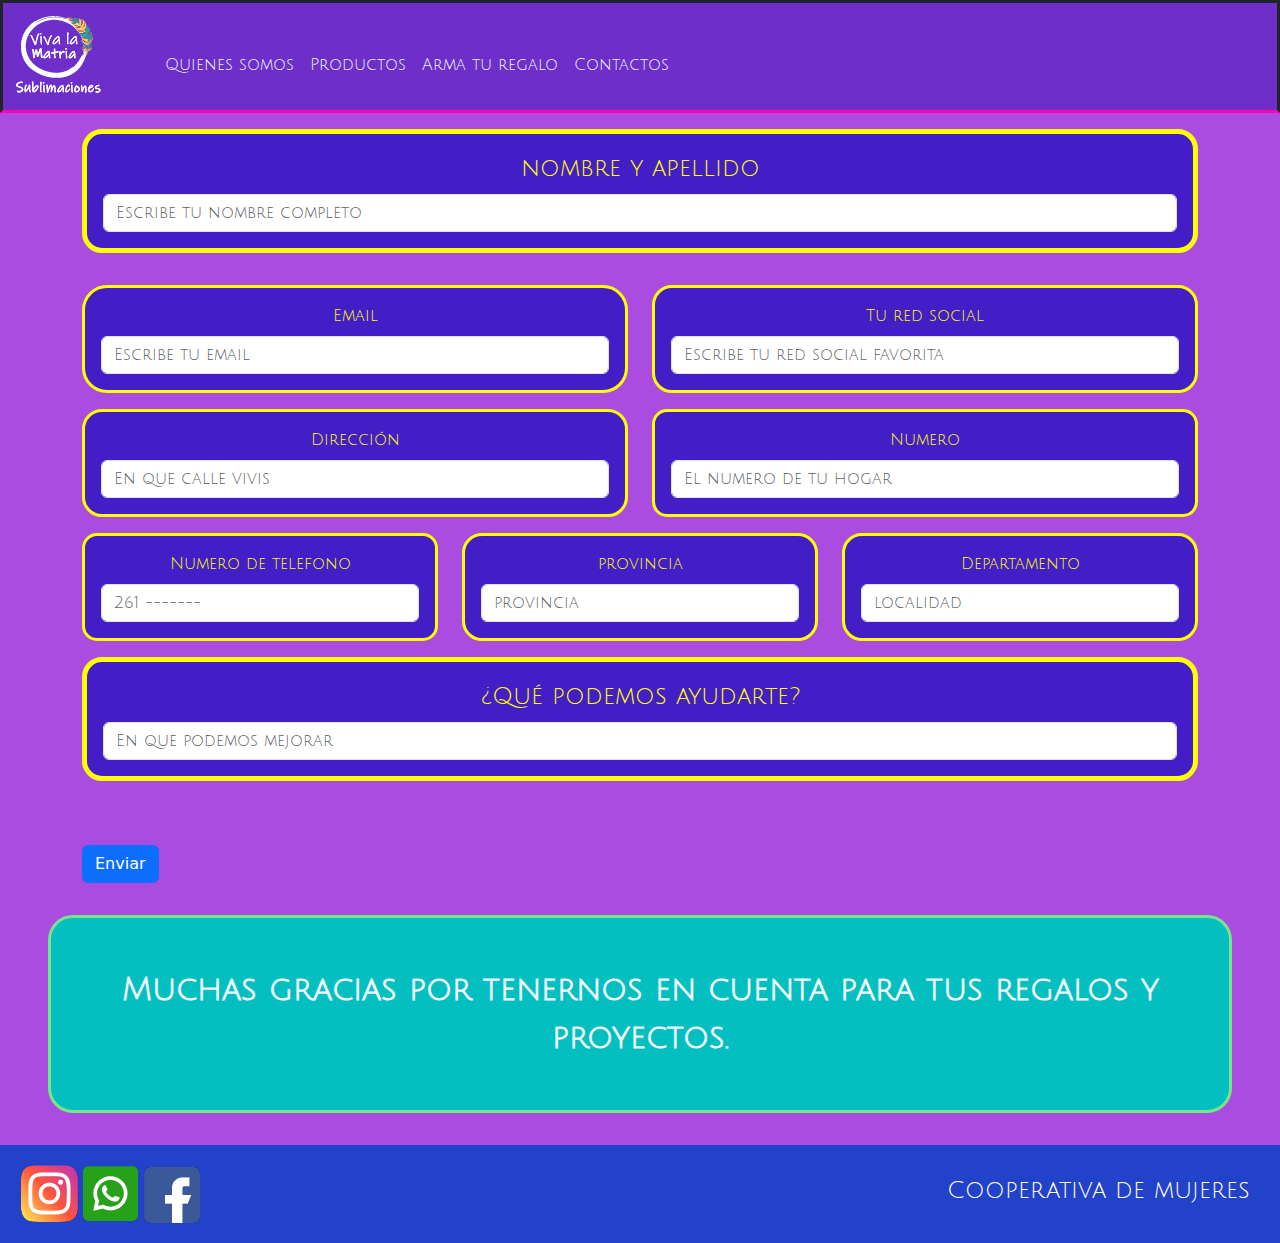
<file: Desktop/carpeta raiz/pages/contactos.html>
<!DOCTYPE html>
<html lang="en">
<head>
    <meta charset="UTF-8">
    <meta name="viewport" content="width=device-width, initial-scale=1.0">
    <link href="https://cdn.jsdelivr.net/npm/bootstrap@5.3.3/dist/css/bootstrap.min.css" rel="stylesheet" integrity="sha384-QWTKZyjpPEjISv5WaRU9OFeRpok6YctnYmDr5pNlyT2bRjXh0JMhjY6hW+ALEwIH" crossorigin="anonymous">
    <title>contactos</title>
    <link rel="stylesheet" href="../css/main.css">
</head>
<body>
  <nav class="navbar navbar-expand-lg navbar-light">
    <div class="container-fluid">
      <a class="navbar-brand" href="../index.html">
        <img src="../imagenes/blacxo.png" alt="">
      </a>
      <button class="navbar-toggler bg-light" type="button" data-bs-toggle="collapse" data-bs-target="#navbarNavAltMarkup" aria-controls="navbarNavAltMarkup" aria-expanded="false" aria-label="Toggle navigation">
        <span class="navbar-toggler-icon bg-light"></span>
      </button>
      <div class="collapse navbar-collapse" id="navbarNavAltMarkup">
        <div class="navbar-nav">
          
          <a class="nav-link" href="../pages/nostros.html">Quienes somos</a>
          <a class="nav-link" href="../pages/produc.html">Productos</a>
          <a class="nav-link" href="../pages/armatupack.html">Arma tu regalo</a>
          <a class="nav-link" href="../pages/contactos.html">Contactos</a>
          
        </div>
      </div>
    </div>
  </nav>
  <main class="contactosGeneral">
    <div class="container">
      <div class="row">
        <div class="col-12">
          <div class="nombreApellido">
            <label for="emailInput" class="form-label">nombre y apellido</label>
            <input type="email" class="form-control" id="emailInput" placeholder="Escribe tu nombre completo">
          </div>

        </div>
        <div class="col-6">
          <div class="mail">
            <label for="emailInput" class="form-label">Email</label>
            <input type="email" class="form-control" id="emailInput" placeholder="Escribe tu email">
          </div>
          </div>
        <div class="col-6">
           <div class="redsocial">
              <label for="inputSocial" class="form-label"> Tu red social</label>
              <input type="text" class="form-control" id="inputSocial" placeholder="Escribe tu red social favorita">
            </div>
        </div>
        <div class="col-6">
           <div class="direccion">
              <label for="inputDireccionl" class="form-label"> Dirección</label>
              <input type="text" class="form-control" id="inputDireccion" placeholder="En que calle vivis">
           </div>
         
          </div>
        <div class="col-6">
          <div class="numero">
            <label for="inputNumber" class="form-label"> Numero</label>
            <input type="text" class="form-control" id="inputNumber" placeholder="El numero de tu hogar">
          </div>
          
        </div>  
        <div class="col-4">
          <div class="tel">
              <label for="inputNumberTel" class="form-label"> Numero de telefono</label>
              <input type="text" class="form-control" id="inputNumberTel" placeholder="261 -------">
          </div>
        </div>
        <div class="col-4">
           <div class="provincia">
             <label for="inputProvince" class="form-label"> provincia</label>
              <input type="text" class="form-control" id="inputProvince" placeholder="provincia">
            </div>
              
        </div>
        <div class="col-4">
          <div class="departamento">
           <label for="inputState" class="form-label"> Departamento</label>
           <input type="text" class="form-control" id="inputState" placeholder="localidad">
         </div>
        </div>
        <div class="col-12">
          <div class="quePodemos">
           <label for="inputcoment" class="form-label"> ¿Qué podemos ayudarte?</label>
           <input type="text" class="form-control" id="inputcoment" placeholder="En que podemos mejorar">
          </div>
        </div>

         <div class="col-6">
            <div class="enviar"></div>
              <button type="submit" class="btn btn-primary">
               Enviar
              </button>
            </div>
          </div>
    </div>
      <div class="row-8">
        <div class="ContactoMujeres">
           <p class="contac"> Muchas gracias por tenernos en cuenta para tus regalos y proyectos. </p>
            
          </div>

      </div>

    </div>
    

    
  <footer>
    <div class="foote">
              
      <div class="iconos">
          <img src="../imagenes/I.png" alt="">
          <img src="../imagenes/Recurso 4.png" alt="">
          <img src="../imagenes/Recurso 5.png" alt="">
      </div>
      
      
      <div class="titu">
          <h2 class="coope">Cooperativa de mujeres</h2>
      </div>
        
  
        
    </div>
      
  </footer>
  <script src="https://cdn.jsdelivr.net/npm/bootstrap@5.3.3/dist/js/bootstrap.bundle.min.js" integrity="sha384-YvpcrYf0tY3lHB60NNkmXc5s9fDVZLESaAA55NDzOxhy9GkcIdslK1eN7N6jIeHz" crossorigin="anonymous"></script>
  
    
</body>
  
</html>
</file>
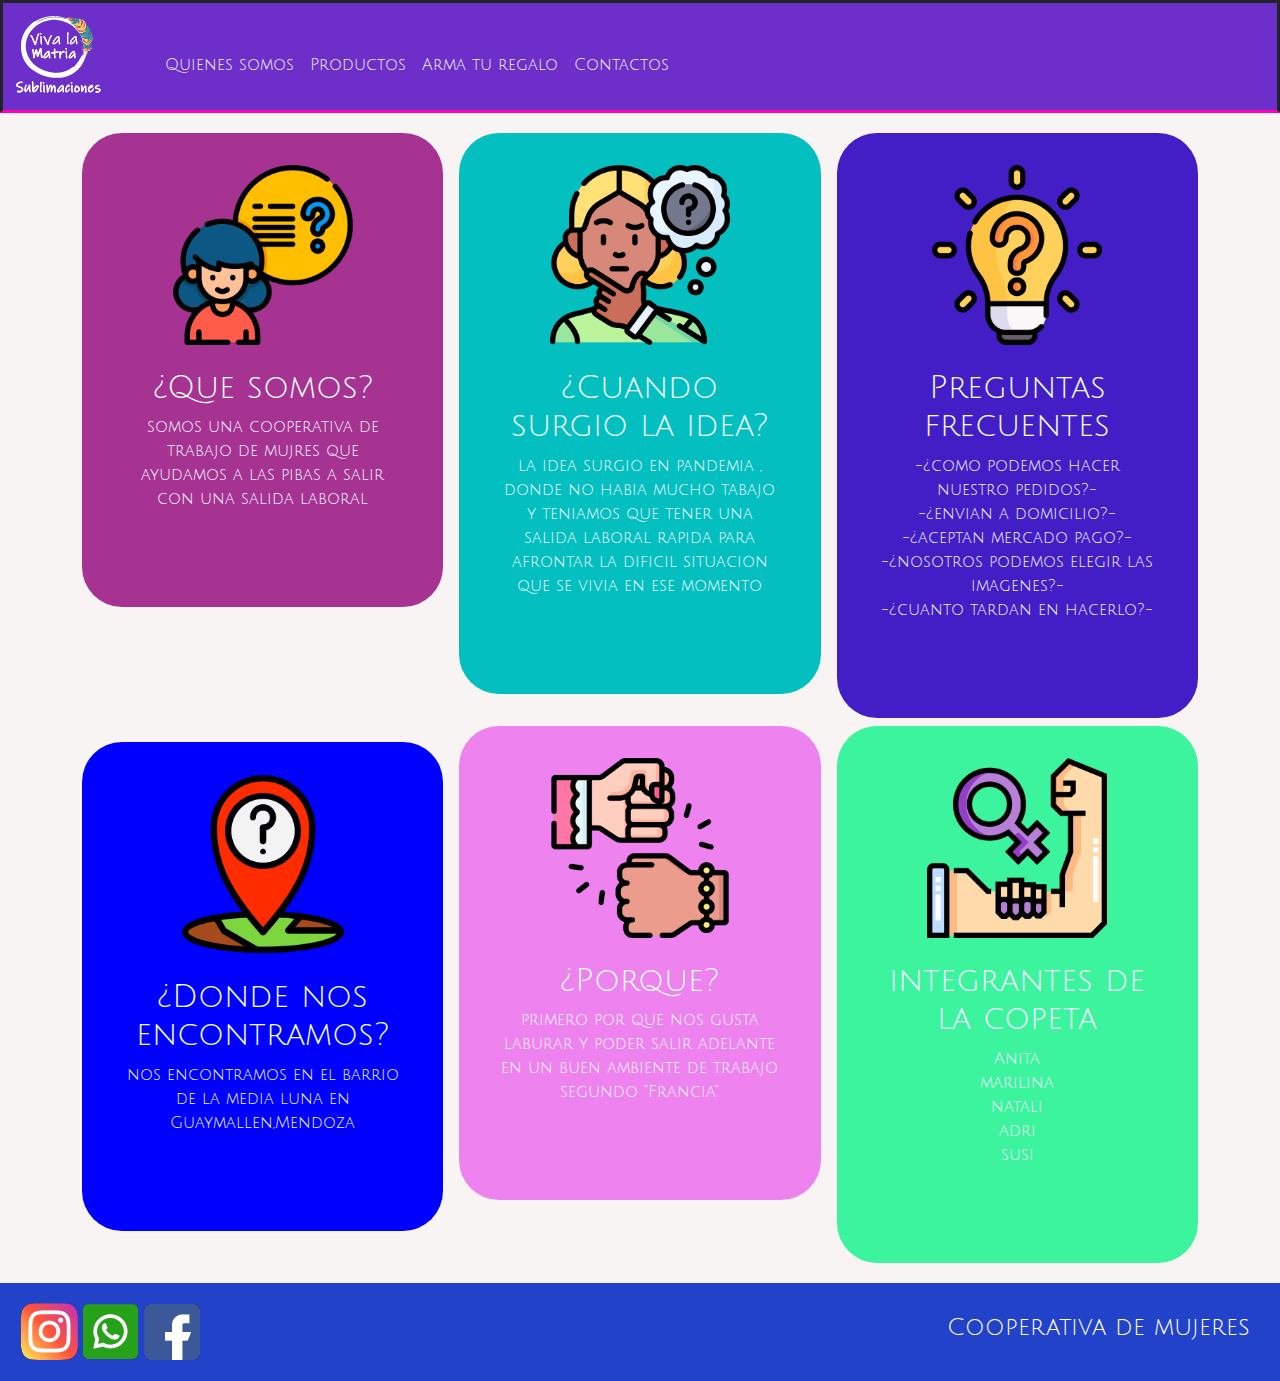
<file: Desktop/carpeta raiz/pages/nostros.html>
<!DOCTYPE html>
<html lang="en">
<head>
    <meta charset="UTF-8">
    <meta name="viewport" content="width=device-width, initial-scale=1.0">
    <link href="https://cdn.jsdelivr.net/npm/bootstrap@5.3.3/dist/css/bootstrap.min.css" rel="stylesheet" integrity="sha384-QWTKZyjpPEjISv5WaRU9OFeRpok6YctnYmDr5pNlyT2bRjXh0JMhjY6hW+ALEwIH" crossorigin="anonymous">
    <title>nosotros</title>
    <link rel="stylesheet" href="../css/main.css">
    
</head>
<body>
    <nav class="navbar navbar-expand-lg navbar-light">
        <div class="container-fluid">
          <a class="navbar-brand" href="../index.html">
            <img src="../imagenes/blacxo.png" alt="">
          </a>
          <button class="navbar-toggler bg-light" type="button" data-bs-toggle="collapse" data-bs-target="#navbarNavAltMarkup" aria-controls="navbarNavAltMarkup" aria-expanded="false" aria-label="Toggle navigation">
            <span class="navbar-toggler-icon bg-light"></span>
          </button>
          <div class="collapse navbar-collapse" id="navbarNavAltMarkup">
            <div class="navbar-nav">
              
              <a class="nav-link" href="../pages/nostros.html">Quienes somos</a>
              <a class="nav-link" href="../pages/produc.html">Productos</a>
              <a class="nav-link" href="../pages/armatupack.html">Arma tu regalo</a>
              <a class="nav-link" href="../pages/contactos.html">Contactos</a>
              
            </div>
          </div>
        </div>
      </nav>
    <main class="nosotros">
        <div class="container">
            <div class="row g-3">
                <div class="col col col col-sm-12 col-md-6 col-lg-4">
                   <div class="que"> 
                     <img src="../imagenes/pregunta.png" alt="">
                     <br>
                     <br>
                     <h2>¿Que somos?</h2>
                      <p>somos una cooperativa de trabajo de mujres que ayudamos  a las pibas a salir con una salida laboral </p>
                    </div>           
                </div>
                <div class="col col col col-sm-12 col-md-6 col-lg-4">
                    <div class="cuando">
                     <img src="../imagenes/pensar-pregunta.png" alt="">
                     <br>
                     <br>
                     <h2>¿Cuando surgio la idea?</h2>
                     <p>la idea surgio en pandemia , donde no habia mucho tabajo y teniamos que tener una salida laboral rapida para afrontar la dificil situacion que se vivia en ese momento</p>
                    </div>     
                </div>

                <div class="col col col col-sm-12 col-md-6 col-lg-4">
                    <div class="preguntas">
                     <img src="../imagenes/bombilla.png" alt="">
                     <br>
                     <br>
                     <h2>Preguntas frecuentes</h2>
                      <p>-¿como podemos hacer nuestro pedidos?- 
                        <br>
                        -¿envian a domicilio?-
                        <br>
                        -¿aceptan mercado pago?-
                        <br>
                        -¿nosotros podemos elegir las imagenes?-
                        <br>
                        -¿cuanto tardan en hacerlo?-

                      </p>
                    </div>
                </div>
            </div>
            <div class="row g-3">
                <div class="colcol col col-sm-12 col-md-6 col-lg-4">
                    <div class="donde">
                     <img src="../imagenes/localizacion.png" alt="">
                     <br>
                     <br>
                     <h2>¿Donde nos encontramos?</h2>
                     <p>nos encontramos en el barrio de la media luna en Guaymallen,Mendoza </p>
                    </div>   
                </div>
                <div class="colcol col col-sm-12 col-md-6 col-lg-4">
                    <div class="porque">
                      <img src="../imagenes/puno.png" alt="">
                      <br>
                     <br>
                      <h2>¿Porque?</h2>
                      <p>primero por que nos gusta laburar y poder salir adelante en un buen ambiente de trabajo
                        <br>
                        segundo "Francia"
                      </p>
                    </div>     
                </div>
                <div class="colcol col col-sm-12 col-md-6 col-lg-4">
                    <div class="integra">
                     <img src="../imagenes/mujer-fuerte.png" alt="">
                     <br>
                     <br>
                     <h2>integrantes de la copeta</h2>
                     <p>Anita
                      <br>
                       marilina
                       <br>
                       natali
                       <br>
                       adri
                       <br>
                       susi
                     </p>
                    </div>
                </div>
            </div>
        </div>
    </main>
    <footer>
        <div class="foote">
              
            <div class="iconos">
                <img src="../imagenes/I.png" alt="">
                <img src="../imagenes/Recurso 4.png" alt="">
                <img src="../imagenes/Recurso 5.png" alt="">
            </div>
            
            
            <div class="titu">
                <h2 class="coope">Cooperativa de mujeres</h2>
            </div>
              
    </footer>
    <script src="https://cdn.jsdelivr.net/npm/bootstrap@5.3.3/dist/js/bootstrap.bundle.min.js" integrity="sha384-YvpcrYf0tY3lHB60NNkmXc5s9fDVZLESaAA55NDzOxhy9GkcIdslK1eN7N6jIeHz" crossorigin="anonymous"></script>
</body>
    
</html>
</file>
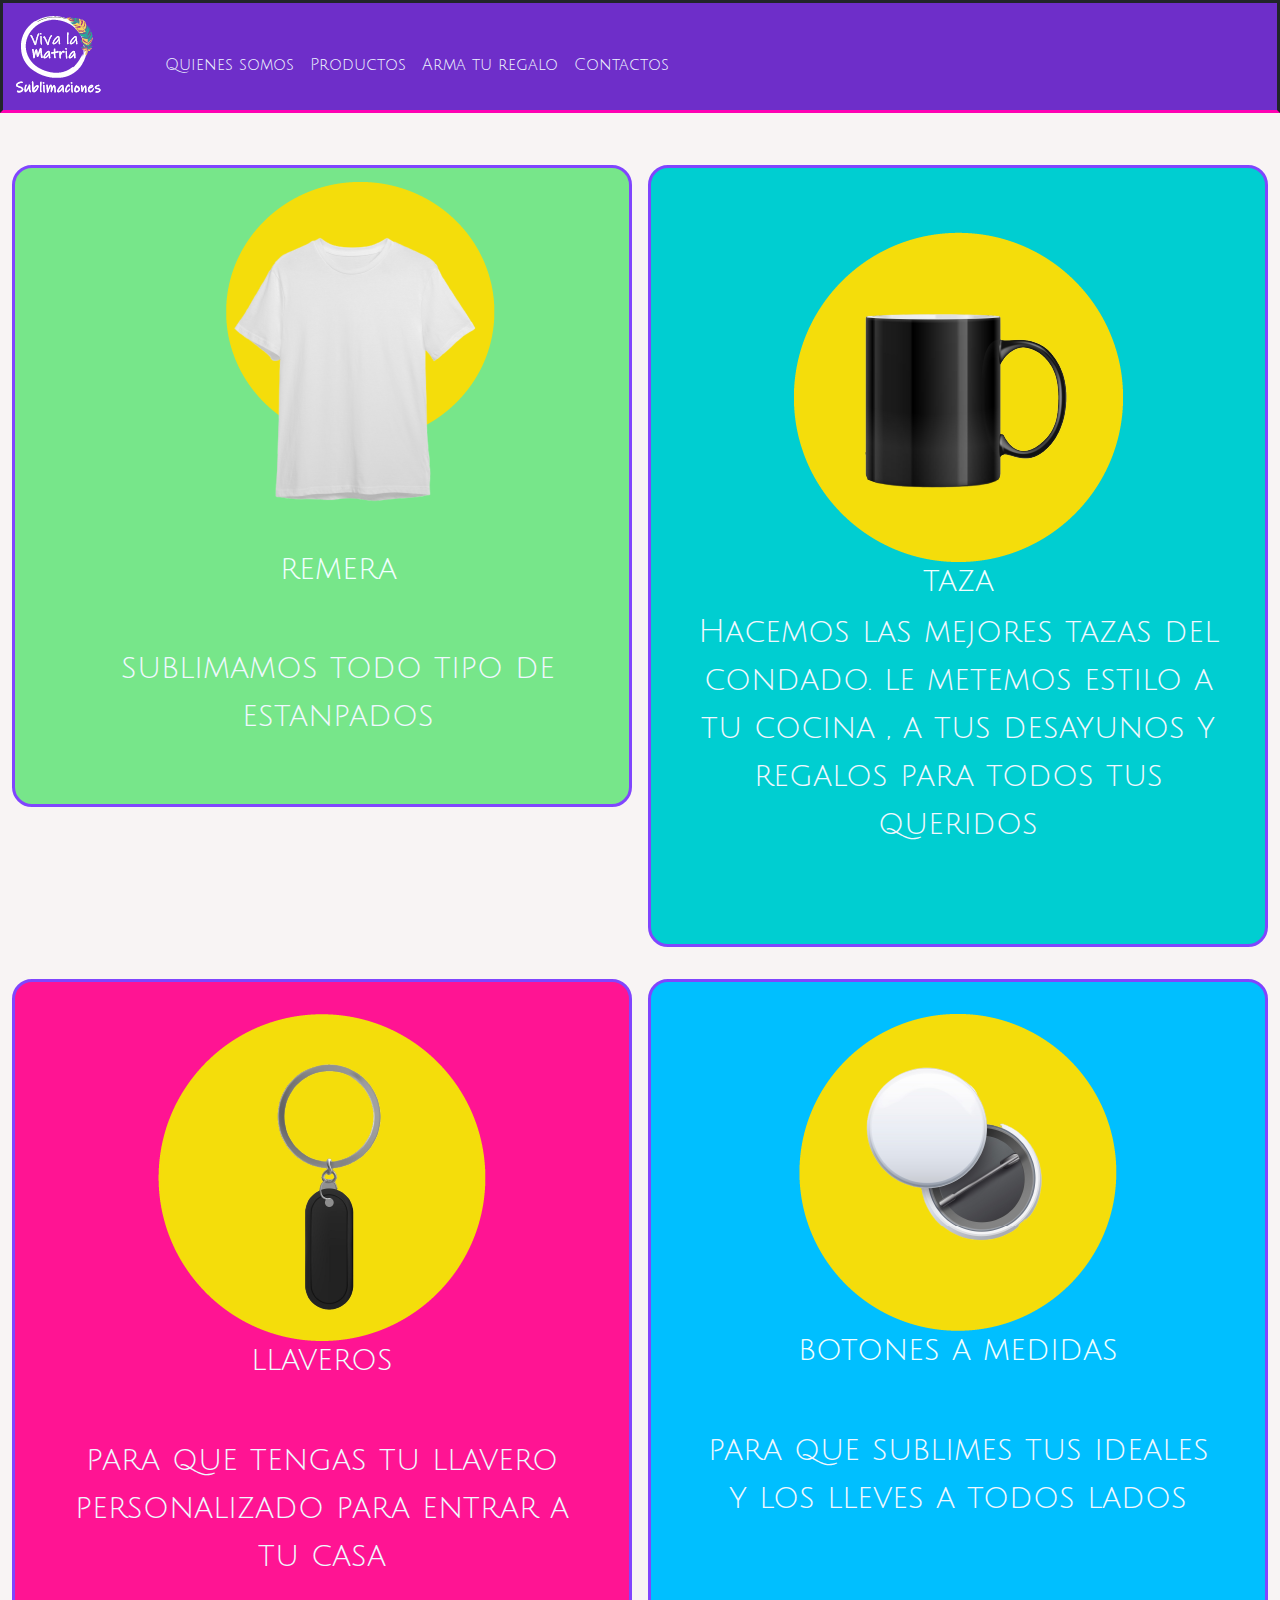
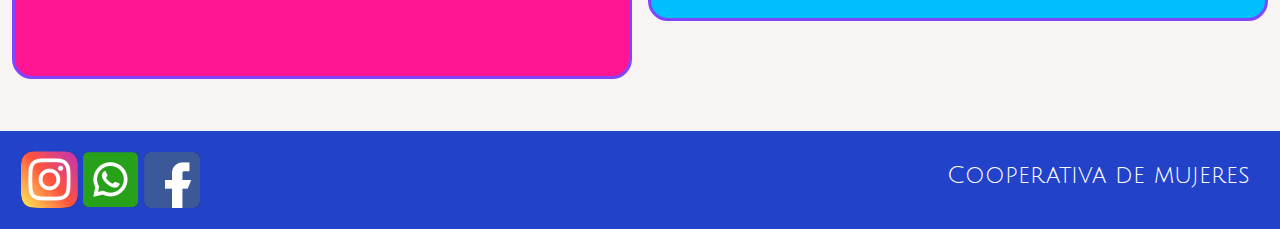
<file: Desktop/carpeta raiz/pages/produc.html>
<!DOCTYPE html>
<html lang="en">
<head>
    <meta charset="UTF-8">
    <meta name="viewport" content="width=device-width, initial-scale=1.0">
    <link href="https://cdn.jsdelivr.net/npm/bootstrap@5.3.3/dist/css/bootstrap.min.css" rel="stylesheet" integrity="sha384-QWTKZyjpPEjISv5WaRU9OFeRpok6YctnYmDr5pNlyT2bRjXh0JMhjY6hW+ALEwIH" crossorigin="anonymous">
    <title>productos</title>
    <link rel="stylesheet" href="../css/main.css">
</head>
<body>
    <nav class="navbar navbar-expand-lg navbar-light">
        <div class="container-fluid">
          <a class="navbar-brand" href="../index.html">
            <img src="../imagenes/blacxo.png" alt="">
          </a>
          <button class="navbar-toggler bg-light" type="button" data-bs-toggle="collapse" data-bs-target="#navbarNavAltMarkup" aria-controls="navbarNavAltMarkup" aria-expanded="false" aria-label="Toggle navigation">
            <span class="navbar-toggler-icon bg-light"></span>
          </button>
          <div class="collapse navbar-collapse" id="navbarNavAltMarkup">
            <div class="navbar-nav">
              
              <a class="nav-link" href="../pages/nostros.html">Quienes somos</a>
              <a class="nav-link" href="../pages/produc.html">Productos</a>
              <a class="nav-link" href="../pages/armatupack.html">Arma tu regalo</a>
              <a class="nav-link" href="../pages/contactos.html">Contactos</a>
              
            </div>
          </div>
        </div>
      </nav>
        
    </header>     
    <main>
      <main class="nosotros">
        <div class="container-fluid ">
            <div class="row g-3">
                <div class="col col-sm-12 col-md-6 col-lg-6">
                     <div class="productoremera">
                         <img class="imagen1" src="../imagenes/remera.png" alt="">
                         <h2 class="remera" >remera</h2>
                          <br>
                          <p>sublimamos todo tipo de estanpados </p>
                     </div>
                </div>
                <div class="col col col-sm-12 col-md-6 col-lg-6">
                  <div class="productotaza">
                    <img class="imagen2" src="../imagenes/Recurso 2.png" alt="">
                    <br>
                    <h2 class="taza">taza</h2>
                    <p>Hacemos las mejores tazas del condado. le metemos estilo a tu cocina , a tus desayunos y regalos para todos tus queridos</p>
                   </div>
              </div>

                
            </div>
            <div class="row g-3">
                <div class="col col-sm-12 col-md-6 col-lg-6">
                    <div class="productollavero">
                      <img class="imagen3" src="../imagenes/Recurso 3.png" alt="">
                      <h2 class="llavero">llaveros</h2>
                      <br>
                      <p>para que tengas tu llavero personalizado para entrar a tu casa </p>
                    </div>   
                </div>
                <div class="col col col-sm-12 col-md-6 col-lg-6">
                    <div class="botones">
                      <img class="imagen4" src="../imagenes/boton.png" alt="">
                      <h2 class="boton">botones a medidas</h2>
                      <br>
                      <p>para que sublimes tus ideales y los lleves a todos lados </p>
                    </div>     
                </div>
                
            </div>
        </div>
    </main> 
    
    <footer>
        <div class="foote">
              
            <div class="iconos">
                <img src="../imagenes/I.png" alt="">
                <img src="../imagenes/Recurso 4.png" alt="">
                <img src="../imagenes/Recurso 5.png" alt="">
            </div>
            
            
            <div class="titu">
                <h2 class="coope">Cooperativa de mujeres</h2>
            </div>
              
        
              
        </div>
        
    </footer>
    <script src="https://cdn.jsdelivr.net/npm/bootstrap@5.0.2/dist/js/bootstrap.bundle.min.js" integrity="sha384-MrcW6ZMFYlzcLA8Nl+NtUVF0sA7MsXsP1UyJoMp4YLEuNSfAP+JcXn/tWtIaxVXM" crossorigin="anonymous"></script>
</body>
</html>
</file>
<file: Desktop/carpeta raiz/css/main.css>
@font-face {
  font-family:"juli" ;
  src: url("../font/juli.ttf");
}

*{margin:0;
padding: 0;
box-sizing:border-box;}


nav{
    background-color:#6E2EC9;
    border-bottom-color: rgb(255, 0, 179);
    border-style:solid ; 
    
   
ul
  {
    color: rgb(240, 248, 255);font-family: "juli";font:20px; list-style-type:none; text-decoration: none; 
  }
 
  
  
  
 ol { list-style: none;}

footer {background-color: #8045FE;
width:1850px;
grid-area:footer;
}



    
ol li {display:inline-block;
       padding-inline-start:30px;
       color: aliceblue;
      
       
      }  
.textos1
{ text-align: center;
  font-family:"juli";
  color: aliceblue;
  font-size:xx-large;
  background-color:turquoise;
  border-color: white ;
  padding: 9rem ;
  grid-area: titulo ;
 
 
}
      
.imagentaza 
  {text-align: center;
   background-color: #2342ca;
   border: 5px;
   border-color: aliceblue;
   padding: 13rem;
   grid-area: imagen;
    
          
} 

}
       



.precios {background-color: aqua;
        text-align: right;}

.titulo2 {font-size: large;}
.contac { 
        font-family:"juli";
        font-size: large;
        font-weight: bold;
       }
.contenedor{
  display:grid;
  gap:10px;
  justify-content: space-between;
  align-items:center center;
  grid-template-areas: 
  "imagen titulo"
  "imagen descripcion"
  ;
}
.cuerponostros{ 
  background-color: aliceblue;
  width:1850px
}
.foote{
  display: flex;
  justify-content: space-between;
  align-items: center;
  padding-top: 20px;
  padding-bottom:  20px;
  padding-left:20px ;
  padding-right: 20px;
  background-color: #2342ca; 
 }
 .coope{ font-family:"juli";
font-size:x-large;
color:white;
}
a{text-decoration: none;
color: aliceblue;
}
.descripcion{ background-color: #77E68A;
font-family: "juli";
color: aliceblue;
font-size:x-small;
grid-area:descripcion;
padding-top:2rem;

  padding-bottom: 3rem;
  padding-left:4rem ;
  padding-right: 5rem;
}


.productoremera{
  background-color: #77E68A;
color: aliceblue;
font-family: "juli";
font-size: xx-large;
text-align: center;
padding-left:2rem;
justify-content: center;
border-radius:20px;
border-color: #8045FE;
border-style:solid;
margin-top:2rem; 



}
.productotaza{
  background-color: darkturquoise;
  color: aliceblue;
  font-family: "juli";
  font-size: xx-large;
  grid-area: taza;
  padding:2rem;
  border-radius:20px;
  text-align: center;
  margin-top:2rem;
  margin-bottom:2rem;
  border-color: #8045FE;
  border-style:solid; 
}
.productollavero{
  background-color: deeppink;
  color: aliceblue;
  font-family: "juli";
  font-size: xx-large;
  grid-area: llavero;
  border-radius:20px;
  text-align: center;
  padding:2rem;
  margin-bottom:2rem;
  border-color: #8045FE;
  border-style:solid; 

  
}
.botones{
  background-color: deepskyblue;
  color: aliceblue;
  font-family: "juli";
  font-size: xx-large;
  grid-area:boton;
  text-align: center;
  padding:2rem;
  border-radius:20px;
  border-color: #8045FE;
  border-style:solid ;
}

.productoss{
  display: grid;
  gap: 1rem;
  grid-template-columns:1fr 1fr;
  grid-template-rows:1fr 1fr ;
 
  grid-template-areas: 
  "remera taza"
  "boton llavero"
 }

p{
  text-align: center ;
  padding-bottom:3rem ;
}
.remera{
  text-align: center;
}
.taza{
  text-align: center;
  
}
.llavero{
  text-align: center;
}
.boton{
  text-align: center;
}
.imagen1{ justify-content: center;
  text-align: center;
  text-align: center;
  
}
.imagen2{
  padding-top:2rem;
  align-items: center;
}
.imagen3{
  padding-left:2rem
  padding-top:2rem ;
  align-items:center;
}

.imagen4{
  padding-left:
  padding-top:2rem ;}
  @media (width < 600px) 
  {
   .contenedor {
     grid-template-columns:1fr;
     grid-template-rows: 1fr 1fr 2fr;
     grid-template-areas:
     "imagen"
     "titulo"
     "descripcion"
   }
   .barra{
     display: inline;
    justify-content:left;
    padding-top:0px;
    padding-left:0%;
    padding-right:0%;
    width:100%;
   } 
   .foote{
     display: block;
     align-items: center;
   }
   .descripcion{
     font-size: xx-large;
     text-align: center;
     justify-content: center;
     width: 1080px;
     padding-left:13rem ;
     padding-bottom:13rem ;
     padding-top:13rem;
     padding-right:13rem;
     
 
   }
   .imagentaza{
     padding-left:0rem;
     padding-right:1rem;
     justify-content: left;
     }
     
   
     
     
 } 
 @media (width < 600px){.productoss {
  grid-template-columns:1fr 1fr 1fr 1fr ;
  grid-template-rows:1fr;
  grid-template-areas: 
  "remera" 
  "taza"
  "boton" 
  "llavero"}

 }
 
 
 .nosotros{
  padding-top:20px ;
  padding-bottom:20px ;
  background-color: rgb(248, 244, 244);
  }
  .que{background-color:#A63392;      
   
   padding: 10px;
   border-radius:40px ;
   font-family:"juli" ;
   text-align: center;
   padding:2rem ;

    
    
  }
  .cuando{
    background-color:#03BFC0 ;
   gap: 10px;
   padding: 10px;
   border-radius:40px;
   font-family:"juli";
   text-align: center;
   padding:2rem;
   margin-bottom:2rem;

  }
  h2{color: azure;
    text-align: center;
  padding-left:10px ;
  padding-right: 10px;
   }
  p{color: aliceblue;
  text-align: center;
padding-left: 10px;
padding-right: 10px;}
  .preguntas{
    background-color:#431ec7 ;
   gap: 10px;
   padding: 10px;
   border-radius:40px ;
   text-align: center;
   padding: 2rem;
   font-family:"juli" ;

  }
  .donde{
    background-color:blue ;
   gap: 10px;
   padding: 10px;
   border-radius:40px ;
   text-align: center;
   font-family: "juli";
   padding-top:2rem;
   margin-top:1rem ;
   padding: 2rem;
  }
  .porque{
    background-color:violet ;
   gap: 10px;
   padding: 10px;
   border-radius:40px;
   text-align: center;
   font-family: "juli";
   padding-top:2rem;
   padding:2rem;

  }
  .integra{
    background-color:rgb(60, 243, 158) ;
   gap: 10px;
   padding: 2rem;
   border-radius:40px;
   text-align: center;
   font-family: "juli";
   
  }
  .ContactoMujeres{
    background-color: #03BFC0;
    padding-top:1rem;
    padding-bottom:1rem;
  
    border-radius:25px;
    border-color: #77E68A;
    border-style:solid;
    margin-bottom:2rem;
    margin-top:2rem ;
    margin-left:3rem;
    margin-right:3rem;
    

  }
  .mail{
    background-color: #431ec7;
    font-family:"juli";
    color:yellow;
    gap:2rem;
    margin-top:2rem;
    border-radius:25px;
    text-align: center;
    padding-top:1rem;
    padding:1rem;
    border-style:solid;
    ;
    

    
    
  }
.contac{
  text-align:center;
  font-size: xx-large;
  padding-top: 2rem;
  padding-bottom:1rem;
  
}
.redsocial{
  background-color: #431ec7;
  font-family:"juli";
  color: yellow;
  border-radius:20px;
  text-align: center;
  margin-top:2rem;
  padding-top:1rem;
  padding:1rem;
  border-color:yellow;
  border-style:solid;
}
.direccion{
  background-color: #431ec7;
  font-family:"juli" ;
  border-radius:20px ;
  color:yellow;
  text-align: center;
  padding-top:1rem;
  margin-top: 1rem;
  gap:1rem;
  padding:1rem;
  border-color: yellow;
  border-style:solid;
  

}
.contactosGeneral{
  background-color:rgb(170, 76, 224);
   
}
.numero{
  background-color: #431ec7;
  font-family:"juli";
  border-radius:15px;
  text-align: center;
  margin-top:1rem;
  color:yellow;
  padding:1rem;
  border-color:yellow;
  border-style:solid ;
  }
.tel{
  background-color: #431ec7;
  border-radius:15px;
  font-family:"juli" ;
  color:yellow;
  text-align: center;
  padding-top:1rem;
  padding:1rem;
  border-color:yellow ;
  border-style:solid;
  margin-top:1rem ;
}
.provincia{ 
  background-color: #431ec7;
  border-radius:20px;
  text-align: center;
  font-family:"juli";
  padding:1rem;
  margin-top:1rem;
  border-style:solid;
  border-color:yellow;
  color:yellow;
}
.departamento{
  background-color: #431ec7;
  border-radius:20px;
  text-align: center;
  font-family:"juli";
  padding:1rem;
  margin-top:1rem;
  border-style:solid;
  border-color:yellow;
  color:yellow;
}
.quePodemos{
  background-color: #431ec7;
  border-radius:20px;
  text-align: center;
  font-family:"juli";
  padding:1rem;
  margin-top:1rem;
  border-style: solid;
  border-color: yellow;
  color: yellow;
  font-size: x-large;
  border-width:5px ;
}
.nombreApellido{ background-color: #431ec7;
  border-radius:20px;
  text-align: center;
  font-family:"juli";
  padding:1rem;
  margin-top:1rem;
  border-style: solid;
  border-color: yellow;
  color: yellow;
  font-size: x-large;
  border-width:5px ;

}



.enviar{
  margin-top:1rem;
  padding-left:5rem;
  margin-bottom:1rem ;
  margin-top:1rem;
  padding-bottom:2rem;
  

}
.navbar-nav{
  font-family:"juli";
  padding-left:2rem ;
  margin-top:1rem ;
  }
.nav-link{
  color: aliceblue;
  text-align: right;
  padding-left:1rem;

}
.imagen-principal{
  background-color: #03BFC0;
  border-radius:45px;
  text-align: center;
  padding:2rem ;
  margin-top:1rem;
  margin-bottom:2rem;
  border-color: yellow;
  border-width:5px;
  border-style: solid;


}
.titulo1{background-color: #6E2EC9;
border-radius:20px;
padding: 3rem;
text-align:center ;
color: rgb(235, 252, 9);
border-color: #77E68A;
border-style:solid ;
font-family:"juli"; 
}
.descripcion{
  border-radius:20px ;
  border-color: #8045FE;
  border-style:solid;
  margin-bottom:2rem;
  
}
</file>
